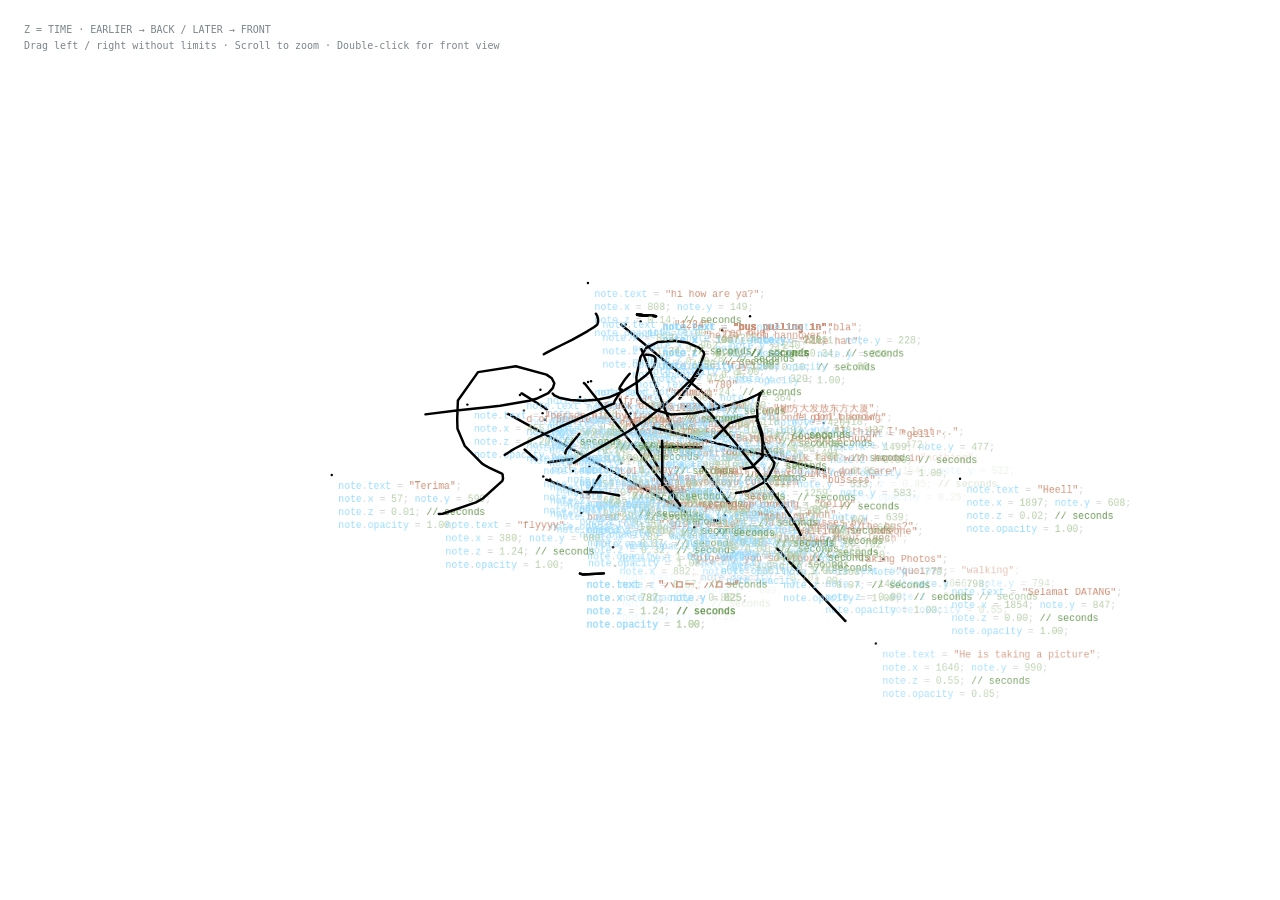
<file: assets/trajectories.html>
<!doctype html>
<html lang="en">
<head>
<script src="annotation-mode.js?v=iteration-20-129"></script>
    <meta charset="utf-8">
    <meta name="viewport" content="width=device-width, initial-scale=1">
    <title>EaC — Time in depth</title>
    <style>*{box-sizing:border-box}html,body{margin:0;width:100%;height:100%;overflow:hidden;background:#fff}canvas{display:block;width:100%;height:100%;touch-action:none;cursor:grab}canvas:active{cursor:grabbing}#error{position:fixed;bottom:16px;left:16px;color:#000;font:12px sans-serif}#error[hidden]{display:none}#category-legend{display:none!important;position:fixed;left:16px;bottom:14px;display:flex;gap:16px;flex-wrap:wrap;padding:6px 8px;background:#ffffffdd;pointer-events:none;font:11px/1.5 ui-monospace,monospace}#category-legend span:before{content:'● ';}@media(max-width:700px){#category-legend{gap:4px 12px;font-size:9px;right:16px}}#depth-help{position:fixed;top:16px;left:16px;color:#7c858c;background:#ffffffdd;padding:6px 8px;pointer-events:none;font:10px/1.6 ui-monospace,monospace}</style>
</head>
<body>
    <canvas id="trajectories" aria-label="Colored trajectories in 3D: depth represents video time. Drag horizontally to rotate continuously left or right; wheel zooms; double-click restores the front view. Space pauses; arrow keys seek ten seconds."></canvas>
    <aside id="category-legend" aria-label="Text categories"><span style="color:#C83FE8">1 · Noise / numbers</span><span style="color:#1685F8">2 · Observable labels</span><span style="color:#F27622">3 · Scene speculation</span><span style="color:#35B85A">4 · Unrelated content</span></aside>
    <div id="depth-help">Z = TIME · EARLIER → BACK / LATER → FRONT<br>Drag left / right without limits · Scroll to zoom · Double-click for front view</div>
    <output id="error" role="status" hidden></output>
    <script src="../media-config.js"></script>
    <script src="static-data.js?v=iteration-20-129"></script>
    <script src="surface-texture.js?v=shared-57"></script>
    <script src="trajectory-surface.js?v=20261027-iterations-2"></script>
    <script>
        const embedded=new URLSearchParams(location.search).has('embedded');
        const archiveVersion=Number(new URLSearchParams(location.search).get('archive'));
        const clearCodeCaptions=[15,16,17].includes(archiveVersion);
        const captionPadding=clearCodeCaptions?8:0;
        const crispCaptions=clearCodeCaptions||archiveVersion===19||!archiveVersion;
        let sliceView=null;
        const videoSlices=new URLSearchParams(location.search).has('videoSlices');
        if(videoSlices)document.documentElement.style.background=document.body.style.background='transparent';
        let embeddedVisible=!embedded,hasParentClock=false;
        if(embedded||archiveVersion)document.getElementById('depth-help').hidden=true;
        const canvas=document.getElementById('trajectories'),mainCtx=canvas.getContext('2d',{alpha:embedded});
        let ctx=mainCtx;
        const historyCanvas=document.createElement('canvas'),historyBuffer=document.createElement('canvas');
        let historyJob=null,historyKey='',historyReady=false,historyVersion=0,historyIds=new Set();
        let data=null,modified='',revision='',zoom=1,panX=0,panY=0,gesture=null;
        let yaw=0,pitch=0;
        let width=innerWidth,height=innerHeight,scale=1,origin=performance.now(),offset=0,paused=false;
        let next=0,previousTime=-1,lastFrame=-Infinity;
        const active=new Map();
        let needsRender=true,captionPixels=0;
        const MAX_CAPTION_PIXELS=32*1024*1024;
        const measureCanvas=document.createElement('canvas'),measureCtx=measureCanvas.getContext('2d');
        measureCtx.font='12px "Courier New", Courier, monospace';
        const glyphWidths=new Map();
        function glyphWidth(char){let value=glyphWidths.get(char);if(value===undefined){value=measureCtx.measureText(char).width;glyphWidths.set(char,value);}return value;}
        function retainedOpacity(age){
            if(age<=5)return 1;
            if(age<6.5){const t=(age-5)/1.5;return 1-.8*(t*t*(3-2*t));}
            return .2-.1*Math.min(1,(age-6.5)/53.5);
        }
        function textOpacity(age){
            if(age<6.5)return retainedOpacity(age);
            return .2-.05*Math.min(1,(age-6.5)/53.5);
        }
        function current(){if(videoSlices&&window.EACSliceRender)return offset;return data?(offset+(paused?0:(performance.now()-origin)/1000))%data.duration:0;}
        function seek(time){offset=Math.max(0,Math.min(data?.duration-.001||0,time));origin=performance.now();previousTime=-1;clearHistory();render();}
        function rebuild(time){active.clear();next=0;for(const entry of data.entries){if(entry.start>time)break;next++;active.set(entry.id,entry);}}
        function projection(time){
            if(videoSlices&&sliceView){
                const v=sliceView,c=Math.cos(v.yaw),s=Math.sin(v.yaw),extent=Math.max(30,time);
                const project=(x,y,t)=>{const wx=(x-.5)*(v.planeWidth||1.65),wy=(y-.5)*(v.planeHeight||.928125),wz=v.depthPerSecond?2.125-(time-t)*v.depthPerSecond:(t/extent-.5)*4.25,rx=wx*c+wz*s,z=-wx*s+wz*c+v.travel,d=5.1-z,k=v.zoom/d;return {x:width/2+rx*k*height/2,y:height/2+wy*k*height/2,z,distance:d,clipped:d<.06,size:1};};
                project.unitX=1/width;project.unitY=1/height;
                return {project,extent,w:width,h:height,depth:4.25,focal:5.1,surfaceGap:0};
            }
            if(archiveVersion&&![18,19].includes(archiveVersion)){
                const w=width*zoom,h=height*zoom;
                const project=(x,y,t)=>({x:width/2+(x-.5)*w,y:height/2+(y-.5)*h,z:0,size:zoom});
                project.unitX=1/width;project.unitY=1/height;
                return {project,extent:Math.max(30,time),w,h,depth:0,focal:1,surfaceGap:0};
            }
            const focal=Math.max(width,height)*1.6;
            const baseWidth=Math.max(1,width)*.81;
            const fit=1+baseWidth*.575/focal;
            const w=baseWidth/fit*zoom,h=Math.max(1,height)*.81/fit*zoom;
            const depth=w*1.15,extent=Math.max(30,time),surfaceGap=embedded?w*.04:0;
            const cy=Math.cos(yaw),sy=Math.sin(yaw),cp=Math.cos(pitch),sp=Math.sin(pitch);
            function project(x,y,t){
                const wx=(x-.5)*w,wy=(y-.5)*h,wz=t/extent*(depth-surfaceGap)-depth/2;
                const rx=wx*cy+wz*sy,rz=-wx*sy+wz*cy;
                const ry=wy*cp-rz*sp,z=wy*sp+rz*cp;
                const size=focal/Math.max(focal*.18,focal-z);
                return {x:width/2+panX+rx*size,y:height/2+panY+ry*size,z,size};
            }
            project.unitX=zoom/w;project.unitY=zoom/h;
            return {project,extent,w,h,depth,focal,surfaceGap};
        }
        function sliceVisibility(p){
            if(!videoSlices)return 1;
            try{return parent.EACSliceOcclusion?.(p[0],p[1],p[2])??1;}catch{return 1;}
        }
        function clipCaptionToSlice(time,project){
            if(!videoSlices)return true;
            let vertices=[[0,0,time],[1,0,time],[1,1,time],[0,1,time]];
            const clipped=[];
            for(let i=0;i<vertices.length;i++){
                const from=vertices[i],to=vertices[(i+1)%vertices.length],a=project(...from),b=project(...to);
                const insideA=!a.clipped,insideB=!b.clipped;
                if(insideA)clipped.push(from);
                if(insideA!==insideB){const u=(.06001-a.distance)/(b.distance-a.distance);clipped.push(from.map((v,j)=>v+(to[j]-v)*u));}
            }
            if(clipped.length<3)return false;
            ctx.beginPath();clipped.forEach((p,i)=>{const point=project(...p);if(i)ctx.lineTo(point.x,point.y);else ctx.moveTo(point.x,point.y);});ctx.closePath();ctx.clip();return true;
        }
        function drawCode(entry,point,position,opacity,project){
            opacity*=sliceVisibility(position);if(opacity<.001)return;
            const x=position[0]+8*project.unitX,y=position[1]+8*project.unitY,t=position[2];
            const origin=project(x,y,t),right=project(x+project.unitX,y,t),down=project(x,y+project.unitY,t);
            if(videoSlices&&(origin.clipped||right.clipped||down.clipped))return;
            const a=right.x-origin.x,b=right.y-origin.y,c=down.x-origin.x,d=down.y-origin.y;
            if(Math.abs(a*d-b*c)<.001)return;
            if(Math.hypot(a,b)*12<2||Math.hypot(c,d)*12<2)return;
            entry.literal ||= JSON.stringify(entry.text);
            const source=archiveVersion===17?entry.text:'note.text = '+entry.literal+';\n'
                +'note.x = '+Math.round(position[0]*1920)+'; note.y = '+Math.round(position[1]*1080)+';\n'
                +'note.z = '+position[2].toFixed(2)+'; // seconds\n'
                +'note.opacity = '+(Math.round(opacity*20)/20).toFixed(2)+';';
            if(entry.captionSource!==source){
                const rows=[];let row={runs:[],width:0};
                const tokens=source.match(/\/\/[^\n]*|"(?:\\.|[^"\\])*"|\b\d+(?:\.\d+)?\b|\b[A-Za-z_$][\w$]*\b|[\s\S]/g)||[];
                for(const token of tokens){
                    const color=archiveVersion===17?'#000':token.startsWith('//')?'#6a9955':token.startsWith('"')?'#ce9178':/^\d/.test(token)?'#b5cea8':/^[A-Za-z_$]/.test(token)?'#9cdcfe':'#d4d4d4';
                    for(const char of token){
                        if(char==='\n'){rows.push(row);row={runs:[],width:0};continue;}
                        const w=glyphWidth(char);
                        if(row.width&&row.width+w>270){rows.push(row);row={runs:[],width:0};}
                        let run=row.runs.at(-1);
                        if(!run||run.color!==color){run={text:'',color,width:0};row.runs.push(run);}
                        run.text+=char;run.width+=w;row.width+=w;
                    }
                }
                if(row.runs.length)rows.push(row);
                entry.captionRows=rows;entry.captionSource=source;
                entry.bitmapDirty=true;
            }
            const logicalWidth=Math.ceil(Math.max(...entry.captionRows.map(row=>row.width)))+3+captionPadding*2;
            const logicalHeight=entry.captionRows.length*16+3+captionPadding*2;
            const corners=[[0,0],[logicalWidth,0],[0,logicalHeight],[logicalWidth,logicalHeight]].map(([x,y])=>({x:origin.x+a*x+c*y,y:origin.y+b*x+d*y}));
            if(corners.every(p=>p.x<0)||corners.every(p=>p.x>width)||corners.every(p=>p.y<0)||corners.every(p=>p.y>height))return;
            const rasterScale=opacity<=.150001?.5:(crispCaptions?Math.min(2,Math.max(1,devicePixelRatio||1)):(active.size>8000?.25:active.size>1500?.5:1));
            const bitmapWidth=Math.ceil(logicalWidth*rasterScale);
            const bitmapHeight=Math.ceil(logicalHeight*rasterScale);
            const oldPixels=entry.captionBitmap?entry.captionBitmap.width*entry.captionBitmap.height:0;
            const newPixels=bitmapWidth*bitmapHeight;
            if(captionPixels-oldPixels+newPixels<=MAX_CAPTION_PIXELS){
                if(!entry.captionBitmap)entry.captionBitmap=document.createElement('canvas');
                const bitmap=entry.captionBitmap;
                if(bitmap.width!==bitmapWidth||bitmap.height!==bitmapHeight){bitmap.width=bitmapWidth;bitmap.height=bitmapHeight;entry.bitmapDirty=true;}
                captionPixels+=newPixels-oldPixels;
                if(entry.bitmapDirty){
                    const paint=bitmap.getContext('2d');paint.setTransform(1,0,0,1,0,0);paint.clearRect(0,0,bitmap.width,bitmap.height);paint.scale(rasterScale,rasterScale);
                    if(archiveVersion===15){paint.fillStyle='rgba(30,30,30,.75)';paint.fillRect(0,0,logicalWidth,logicalHeight);}
                    paint.font='12px "Courier New", Courier, monospace';paint.textBaseline='top';
                    for(let i=0;i<entry.captionRows.length;i++){
                        let x=captionPadding;for(const run of entry.captionRows[i].runs){paint.fillStyle=run.color;paint.fillText(run.text,x,i*16+captionPadding);x+=run.width;}
                    }
                    entry.bitmapDirty=false;
                }
                ctx.save();if(!clipCaptionToSlice(t,project)){ctx.restore();return;}ctx.globalAlpha=opacity;ctx.transform(a,b,c,d,origin.x,origin.y);
                ctx.drawImage(bitmap,0,0,logicalWidth,logicalHeight);ctx.restore();
                return;
            }
            ctx.save();if(!clipCaptionToSlice(t,project)){ctx.restore();return;}ctx.font='12px "Courier New", Courier, monospace';ctx.textBaseline='top';
            ctx.transform(a,b,c,d,origin.x,origin.y);ctx.globalAlpha=opacity;
            if(archiveVersion===15){ctx.fillStyle='rgba(30,30,30,.75)';ctx.fillRect(0,0,logicalWidth,logicalHeight);}
            for(let i=0;i<entry.captionRows.length;i++){
                let x=captionPadding;
                for(const run of entry.captionRows[i].runs){ctx.fillStyle=run.color;ctx.fillText(run.text,x,i*16+captionPadding);x+=run.width;}
            }
            ctx.restore();
        }
        function paintEntry(entry,time,project){
                if(videoSlices){
                    if(entry.path.at(-1)[2]<(sliceView?.minTime||0))return;
                    if(!entry.worldBounds){let minX=1,minY=1,maxX=0,maxY=0;for(const p of entry.path){minX=Math.min(minX,p[0]);minY=Math.min(minY,p[1]);maxX=Math.max(maxX,p[0]);maxY=Math.max(maxY,p[1]);}entry.worldBounds=[minX,minY,maxX,maxY];}
                    const [x0,y0,x1,y1]=entry.worldBounds,corners=[];
                    for(const x of [x0,x1])for(const y of [y0,y1])for(const t of [entry.start,Math.min(time,entry.path.at(-1)[2])])corners.push(project(x,y,t));
                    if(corners.every(p=>p.clipped))return;
                    if(corners.every(p=>!p.clipped)&&(corners.every(p=>p.x < -350)||corners.every(p=>p.x>width+350)||corners.every(p=>p.y < -120)||corners.every(p=>p.y>height+120)))return;
                }
                const color=[14,18].includes(archiveVersion)?(data.categories?.[entry.category]?.color||'#1685F8'):'#000';ctx.strokeStyle=color;ctx.fillStyle=color;
                const path=entry.path;const first=project(path[0][0],path[0][1],path[0][2]);
                let labelPoint=first,labelPosition=path[0],visibleLabelPosition=null;
                if(entry.moving){
                    const age=Math.max(0,time-entry.start),baseLineOpacity=retainedOpacity(age);
                    const backAmount=videoSlices?Math.max(0,Math.min(1,(-Math.cos(sliceView?.yaw||0)-.5)/.3)):0;
                    const backBlend=backAmount*backAmount*(3-2*backAmount);
                    ctx.globalAlpha=baseLineOpacity;ctx.lineWidth=videoSlices?Math.max(.6,3*Math.min(1,(sliceView?.zoom||5.7)/5.7)):3*first.size;
                    ctx.beginPath();ctx.moveTo(first.x,first.y);
                    let segmentStart=path[0];
                    for(let i=1;i<path.length;i++){
                        let a=videoSlices?segmentStart:path[i-1];const b=path[i];
                        if(videoSlices){const cutoff=sliceView?.minTime||0;if(b[2]<cutoff){segmentStart=b;continue;}if(a[2]<cutoff){const u=(cutoff-a[2])/(b[2]-a[2]||1);a=a.map((v,j)=>v+(b[j]-v)*u);}}
                        const f=b[2]<=time?1:Math.max(0,Math.min(1,(time-a[2])/(b[2]-a[2]||1)));
                        const p=project(a[0]+(b[0]-a[0])*f,a[1]+(b[1]-a[1])*f,a[2]+(b[2]-a[2])*f);
                        labelPoint=p;labelPosition=[a[0]+(b[0]-a[0])*f,a[1]+(b[1]-a[1])*f,a[2]+(b[2]-a[2])*f];
                        if(videoSlices){
                            let from=a,to=labelPosition,start=project(...from),end=project(...to);
                            if(!start.clipped&&!end.clipped&&i<path.length-1&&b[2]<=time&&Math.hypot(end.x-start.x,end.y-start.y)<.8&&b[2]-a[2]<.1)continue;
                            segmentStart=b;
                            if(!(start.clipped&&end.clipped)){
                                if(start.clipped||end.clipped){
                                    const u=(.06+1e-5-start.distance)/(end.distance-start.distance),cut=from.map((v,j)=>v+(to[j]-v)*u);
                                    if(start.clipped){from=cut;start=project(...cut);}else{to=cut;end=project(...cut);}
                                }
                                let enter=0,exit=1;const dx=end.x-start.x,dy=end.y-start.y;
                                for(const [origin,delta,min,max]of [[start.x,dx,-3,width+3],[start.y,dy,-3,height+3]]){
                                    if(Math.abs(delta)<1e-8){if(origin<min||origin>max)exit=-1;continue;}
                                    let lo=(min-origin)/delta,hi=(max-origin)/delta;if(lo>hi)[lo,hi]=[hi,lo];enter=Math.max(enter,lo);exit=Math.min(exit,hi);
                                }
                                if(enter>exit){if(b[2]>time)break;continue;}
                                if(enter>0||exit<1){
                                    const fromBefore=from,toBefore=to,da=start.distance,db=end.distance;
                                    const worldRatio=t=>t*da/((1-t)*db+t*da);
                                    const u=worldRatio(enter),v=worldRatio(exit);
                                    from=fromBefore.map((p,j)=>p+(toBefore[j]-p)*u);to=fromBefore.map((p,j)=>p+(toBefore[j]-p)*v);
                                    start=project(...from);end=project(...to);
                                }
                                const steps=Math.max(1,Math.min(sliceView?.interacting?128:512,Math.ceil(Math.hypot(end.x-start.x,end.y-start.y)/(sliceView?.interacting?6:3))));
                                let previous=start,runAlpha=-1,pathOpen=false;
                                for(let step=1;step<=steps;step++){
                                    const ratio=step/steps,middleRatio=(step-.5)/steps;
                                    const dx=to[0]-from[0],dy=to[1]-from[1],dt=to[2]-from[2];
                                    const point=[from[0]+dx*ratio,from[1]+dy*ratio,from[2]+dt*ratio],middle=[from[0]+dx*middleRatio,from[1]+dy*middleRatio,from[2]+dt*middleRatio],nextPoint=project(...point);
                                    const near=start.distance+(end.distance-start.distance)*middleRatio,nearAlpha=Math.max(0,Math.min(1,(near-.06)/.18));
                                    const visibility=nearAlpha>0?sliceVisibility(middle):0;
                                    let lineAlpha=baseLineOpacity;
                                    if(visibility>.001&&backBlend<1){
                                        let frameAlpha=retainedOpacity(Math.max(0,time-middle[2]));
                                        try{frameAlpha=parent.EACSliceFrameOpacity?.(...middle)??frameAlpha;}catch{}
                                        lineAlpha=frameAlpha*(1-backBlend)+baseLineOpacity*backBlend;
                                    }
                                    const alpha=lineAlpha*visibility*nearAlpha;
                                    const level=alpha>.001?Math.round(alpha*1024)/1024:0;
                                    if(level!==runAlpha){if(pathOpen){ctx.stroke();pathOpen=false;}runAlpha=level;if(level>0){ctx.globalAlpha=level;ctx.beginPath();ctx.moveTo(previous.x,previous.y);pathOpen=true;}}
                                    if(pathOpen){
                                        ctx.lineTo(nextPoint.x,nextPoint.y);
                                        if(!nextPoint.clipped&&nextPoint.x>0&&nextPoint.x<width-30&&nextPoint.y>0&&nextPoint.y<height-30)visibleLabelPosition=point;
                                    }
                                    previous=nextPoint;
                                }
                                if(pathOpen)ctx.stroke();
                            }
                        }else ctx.lineTo(p.x,p.y);
                        if(b[2]>time)break;
                    }
                    if(!videoSlices)ctx.stroke();
                }else{
                    const age=Math.max(0,time-entry.start);
                    const fadeIn=Math.max(0,Math.min(1,age/.9));
                    ctx.globalAlpha=(fadeIn*fadeIn*(3-2*fadeIn))*retainedOpacity(age)*sliceVisibility(path[0])*(videoSlices?Math.max(0,Math.min(1,(first.distance-.06)/.18)):1);
                    if(!videoSlices||!first.clipped){ctx.beginPath();ctx.arc(first.x,first.y,1.5*first.size,0,Math.PI*2);ctx.fill();}
                }
                if(entry.text&&![13,14,18].includes(archiveVersion)){
                    const age=Math.max(0,time-entry.start);
                    const fadeIn=entry.moving?1:Math.max(0,Math.min(1,age/.9));
                    const opacity=fadeIn*fadeIn*(3-2*fadeIn)*textOpacity(age);
                    if(videoSlices&&visibleLabelPosition){
                        const endpoint=project(...labelPosition);
                        if(endpoint.clipped||endpoint.x<0||endpoint.x>width-30||endpoint.y<0||endpoint.y>height-30||sliceVisibility(labelPosition)<.01){labelPosition=visibleLabelPosition;labelPoint=project(...labelPosition);}
                    }
                    drawCode(entry,labelPoint,labelPosition,opacity,project);
                }
                ctx.globalAlpha=1;
        }
        function clearHistory(){
            historyVersion++;historyJob=null;historyKey='';historyReady=false;historyIds.clear();
        }
        function advanceHistory(){
            const job=historyJob;if(!job)return;
            const deadline=performance.now()+(videoSlices?1.5:3);
            ctx=job.ctx;
            try{
                while(job.index<job.objects.length){
                    const entry=job.objects[job.index++].entry;
                    paintEntry(entry,job.time,job.project);
                    if(performance.now()>=deadline)break;
                }
            }finally{ctx=mainCtx;}
            if(job.index===job.objects.length){
                historyCanvas.width=historyBuffer.width;historyCanvas.height=historyBuffer.height;
                historyCanvas.getContext('2d').drawImage(historyBuffer,0,0);
                historyKey=job.key;historyIds=new Set(job.objects.map(object=>object.entry.id));historyReady=true;historyJob=null;needsRender=true;
            }
        }
        function render(){
            if(!embeddedVisible)return;
            needsRender=false;
            const renderStart=performance.now();
            ctx.setTransform(scale,0,0,scale,0,0);ctx.globalAlpha=1;if(embedded)ctx.clearRect(0,0,width,height);else{ctx.fillStyle='#fff';ctx.fillRect(0,0,width,height);}
            if(!data)return;
            const time=current();
            if(previousTime<0||time<previousTime-((embedded&&!videoSlices)?0.5:0)||time-previousTime>1){clearHistory();rebuild(time);}
            while(next<data.entries.length&&data.entries[next].start<=time){const entry=data.entries[next++];active.set(entry.id,entry);}
            previousTime=time;
            const {project,extent,w,h,depth,focal}=projection(time);
            window.EACTrajectorySurface?.update({w,h,depth,focal,yaw,pitch,centerX:width/2+panX,centerY:height/2+panY});
            ctx.lineJoin='round';ctx.lineCap=videoSlices?'butt':'round';
            let tracks=0,dots=0,texts=0;
            const objects=[];
            for(const entry of active.values()){
                if(videoSlices&&entry.path.at(-1)[2]<(sliceView?.minTime||0)){
                    active.delete(entry.id);
                    if(entry.captionBitmap){captionPixels-=entry.captionBitmap.width*entry.captionBitmap.height;entry.captionBitmap.width=entry.captionBitmap.height=0;delete entry.captionBitmap;entry.bitmapDirty=true;}
                    continue;
                }
                const path=entry.path,first=path[0];
                const endTime=entry.moving?Math.min(time,path.at(-1)[2]):entry.start;
                const middle=project(first[0],first[1],(entry.start+endTime)/2);
                objects.push({entry,depth:middle.z});
            }
            objects.sort((a,b)=>a.depth-b.depth);
            if(videoSlices){
                for(const {entry}of objects){paintEntry(entry,time,project);if(entry.moving)tracks++;else dots++;if(entry.text)texts++;}
                canvas.dataset.visibleTexts=texts;canvas.dataset.activeTracks=tracks;canvas.dataset.activeDots=dots;canvas.dataset.renderMs=(performance.now()-renderStart).toFixed(1);canvas.dataset.occlusionMode='current-view-segment-sampling';canvas.dataset.total=data.total;return;
            }
            const settled=[],recent=[];
            for(const object of objects){
                const entry=object.entry;
                if(time>=Math.max(entry.start+60,entry.path.at(-1)[2])){
                    settled.push(object);
                    if(historyReady&&!historyIds.has(entry.id))recent.push(object);
                }else recent.push(object);
                if(entry.moving)tracks++;else dots++;
                if(entry.text)texts++;
            }
            const key=[historyVersion,width,height,zoom,yaw,pitch,panX,panY,Math.floor(time/((videoSlices&&active.size>300)||active.size>2000?2:.5)),settled.length].join(':');
            if(!historyJob&&key!==historyKey){
                historyBuffer.width=Math.round(width*scale);historyBuffer.height=Math.round(height*scale);
                const paint=historyBuffer.getContext('2d');paint.setTransform(scale,0,0,scale,0,0);paint.clearRect(0,0,width,height);
                paint.lineJoin='round';paint.lineCap=videoSlices?'butt':'round';
                historyJob={key,ctx:paint,index:0,objects:settled,time,project};
            }
            if(historyReady)ctx.drawImage(historyCanvas,0,0,width,height);
            else if(historyJob&&historyJob.index>0)ctx.drawImage(historyBuffer,0,0,width,height);
            for(const {entry}of recent)paintEntry(entry,time,project);
            canvas.dataset.visibleTexts=texts;canvas.dataset.time=time.toFixed(3);canvas.dataset.activeTracks=tracks;canvas.dataset.activeDots=dots;canvas.dataset.total=data.total;canvas.dataset.depthAxis='time';canvas.dataset.renderMs=(performance.now()-renderStart).toFixed(1);canvas.dataset.captionCacheMB=(captionPixels*4/1024/1024).toFixed(1);canvas.dataset.historyVersion=String(historyVersion);canvas.dataset.historyReady=String(historyReady);
        }
        function resize(){width=innerWidth;height=innerHeight;scale=videoSlices&&sliceView?.quality?sliceView.quality:Math.min(crispCaptions?2:1.5,devicePixelRatio||1);canvas.width=Math.round(width*scale);canvas.height=Math.round(height*scale);clearHistory();render();}
        async function refresh(){
            if(window.EAC_NO_ANNOTATIONS){
                if(!data){data={version:2,duration:180.0132,entries:[],total:0,tracks:0,dots:0};needsRender=true;render();}
                document.getElementById('error').hidden=true;
                return;
            }
            try{
                const head=await fetch('trajectories-data.json',{method:'HEAD',cache:'no-store'});if(!head.ok)throw Error();
                const stamp=head.headers.get('Last-Modified');const localRevision=window.EACStaticStore?.revision()||'';if(stamp&&stamp+localRevision===modified)return;
                let owner=window;try{if(window.top.location.origin===location.origin)owner=window.top;}catch{}
                const shared=owner.__eacTrajectoryDownloads||(owner.__eacTrajectoryDownloads=new Map());
                const key=new URL('trajectories-data.json',location.href).href;
                let download=shared.get(key);
                if(!download||download.stamp!==stamp||(!stamp&&Date.now()-download.created>4000)){
                    download={stamp,created:Date.now(),promise:fetch(key,{cache:'no-store'}).then(response=>{if(!response.ok)throw Error();return response.text();})};shared.set(key,download);
                    const failed=download;download.promise.catch(()=>{if(shared.get(key)===failed)shared.delete(key);});
                }
                let value=JSON.parse(await download.promise);if(window.EACStaticStore)value=window.EACStaticStore.trajectories(value);if(value.version!==2)throw Error();modified=stamp?stamp+localRevision:null;
                if(value.updatedAt!==revision){const time=current(),first=!data;captionPixels=0;data=value;data.entries.sort((a,b)=>a.start-b.start);revision=value.updatedAt;offset=first?(embedded&&hasParentClock?offset:0):time;origin=performance.now();previousTime=-1;clearHistory();render();}
                document.getElementById('error').hidden=true;
            }catch{document.getElementById('error').textContent='Unable to refresh trajectories. Retrying…';document.getElementById('error').hidden=false;}
        }
        canvas.addEventListener('wheel',event=>{event.preventDefault();if(embedded){parent.postMessage({type:'eac:zoom',yaw,delta:event.deltaY*(event.deltaMode===1?16:event.deltaMode===2?innerHeight:1)},location.origin);return;}zoom=Math.max(1,Math.min(4,zoom*Math.exp(-event.deltaY*.001)));needsRender=true;},{passive:false});
        let pinchScale=1;
        addEventListener('gesturestart',event=>{if(!embedded)return;event.preventDefault();pinchScale=event.scale||1;},{passive:false});
        addEventListener('gesturechange',event=>{if(!embedded)return;event.preventDefault();const scale=event.scale||1;parent.postMessage({type:'eac:zoom',yaw,delta:-Math.log(scale/pinchScale)*700},location.origin);pinchScale=scale;},{passive:false});
        canvas.addEventListener('pointerdown',event=>{if(event.button!==0)return;gesture={x:event.clientX,yaw};canvas.setPointerCapture(event.pointerId);});
        canvas.addEventListener('pointermove',event=>{
            if(!gesture||(archiveVersion&&![18,19].includes(archiveVersion)))return;
            yaw=gesture.yaw+(event.clientX-gesture.x)*.006;
            pitch=0;
            if(embedded)parent.postMessage({type:'eac:orientation',yaw},location.origin);
            needsRender=true;
        });
        canvas.addEventListener('pointerup',()=>{gesture=null;needsRender=true;});canvas.addEventListener('pointercancel',()=>{gesture=null;needsRender=true;});canvas.addEventListener('lostpointercapture',()=>{gesture=null;needsRender=true;});
        canvas.addEventListener('dblclick',()=>{if(embedded)parent.postMessage({type:'eac:reset-depth'},location.origin);zoom=1;panX=panY=0;yaw=0;pitch=0;if(embedded)parent.postMessage({type:'eac:orientation',yaw},location.origin);render();});
        addEventListener('keydown',event=>{
            if(event.key==='Escape'){if(embedded)parent.postMessage({type:'eac:return'},location.origin);else location.href='../';}
            if(embedded)return;
            if(event.code==='Space'){event.preventDefault();offset=current();origin=performance.now();paused=!paused;needsRender=true;}
            if(event.key==='ArrowRight'){event.preventDefault();seek(current()+10);}
            if(event.key==='ArrowLeft'){event.preventDefault();seek(current()-10);}
            if(event.key==='Home'){event.preventDefault();seek(0);}
        });
        if(videoSlices)window.EACSliceRender=(view,clock)=>{
            const previousQuality=sliceView?.quality,previous=current();
            sliceView=view;yaw=view.yaw;zoom=view.zoom;panX=view.travel;
            offset=clock.time;origin=performance.now();paused=clock.paused;embeddedVisible=true;needsRender=true;
            if(Math.abs(offset-previous)>1){previousTime=-1;clearHistory();}
            if(previousQuality!==view.quality)resize();else render();
        };
        addEventListener('message',event=>{
            if(!embedded||event.source!==parent||event.origin!==location.origin)return;
            if(videoSlices&&event.data?.type==='eac:slice-view'){
                const previousQuality=sliceView?.quality;
                sliceView=event.data;yaw=sliceView.yaw;zoom=sliceView.zoom;panX=sliceView.travel;needsRender=true;
                if(previousQuality!==sliceView.quality)resize();
                return;
            }
            if(event.data?.type==='eac:reset-view'){gesture=null;yaw=pitch=panX=panY=0;zoom=1;clearHistory();needsRender=true;return;}
            if(event.data?.type==='eac:space-zoom'){
                const value=Number(event.data.zoom);
                if(Number.isFinite(value)){zoom=Math.max(1,Math.min(4,value));needsRender=true;}
                return;
            }
            if(event.data?.type!=='eac:clock')return;
            const time=Number(event.data.time);if(!Number.isFinite(time))return;hasParentClock=true;
            if(window.EACTrajectorySurface?.setEnabled(event.data.surfaceVisible,event.data.deepInside))needsRender=true;
            const wasVisible=embeddedVisible;
            embeddedVisible=Boolean(event.data.visible);
            const displayed=current(),jump=Math.abs(time-displayed)>1;
            const playing=!Boolean(event.data.paused)&&embeddedVisible;
            offset=!videoSlices&&playing&&!jump?Math.max(time,displayed):time;origin=performance.now();paused=!playing;
            if(jump){previousTime=-1;clearHistory();}
            if(embeddedVisible&&(!wasVisible||jump))needsRender=true;
        });
        addEventListener('resize',resize);
        function tick(now){if(videoSlices){requestAnimationFrame(tick);return;}if(!embeddedVisible){requestAnimationFrame(tick);return;}advanceHistory();if((needsRender||!paused)&&now-lastFrame>=1000/((gesture||(videoSlices&&sliceView?.interacting))?60:30)-1){render();lastFrame=now;}requestAnimationFrame(tick);}
        resize();refresh();setInterval(refresh,5000);requestAnimationFrame(tick);
    </script>

</body>
</html>
</file>
